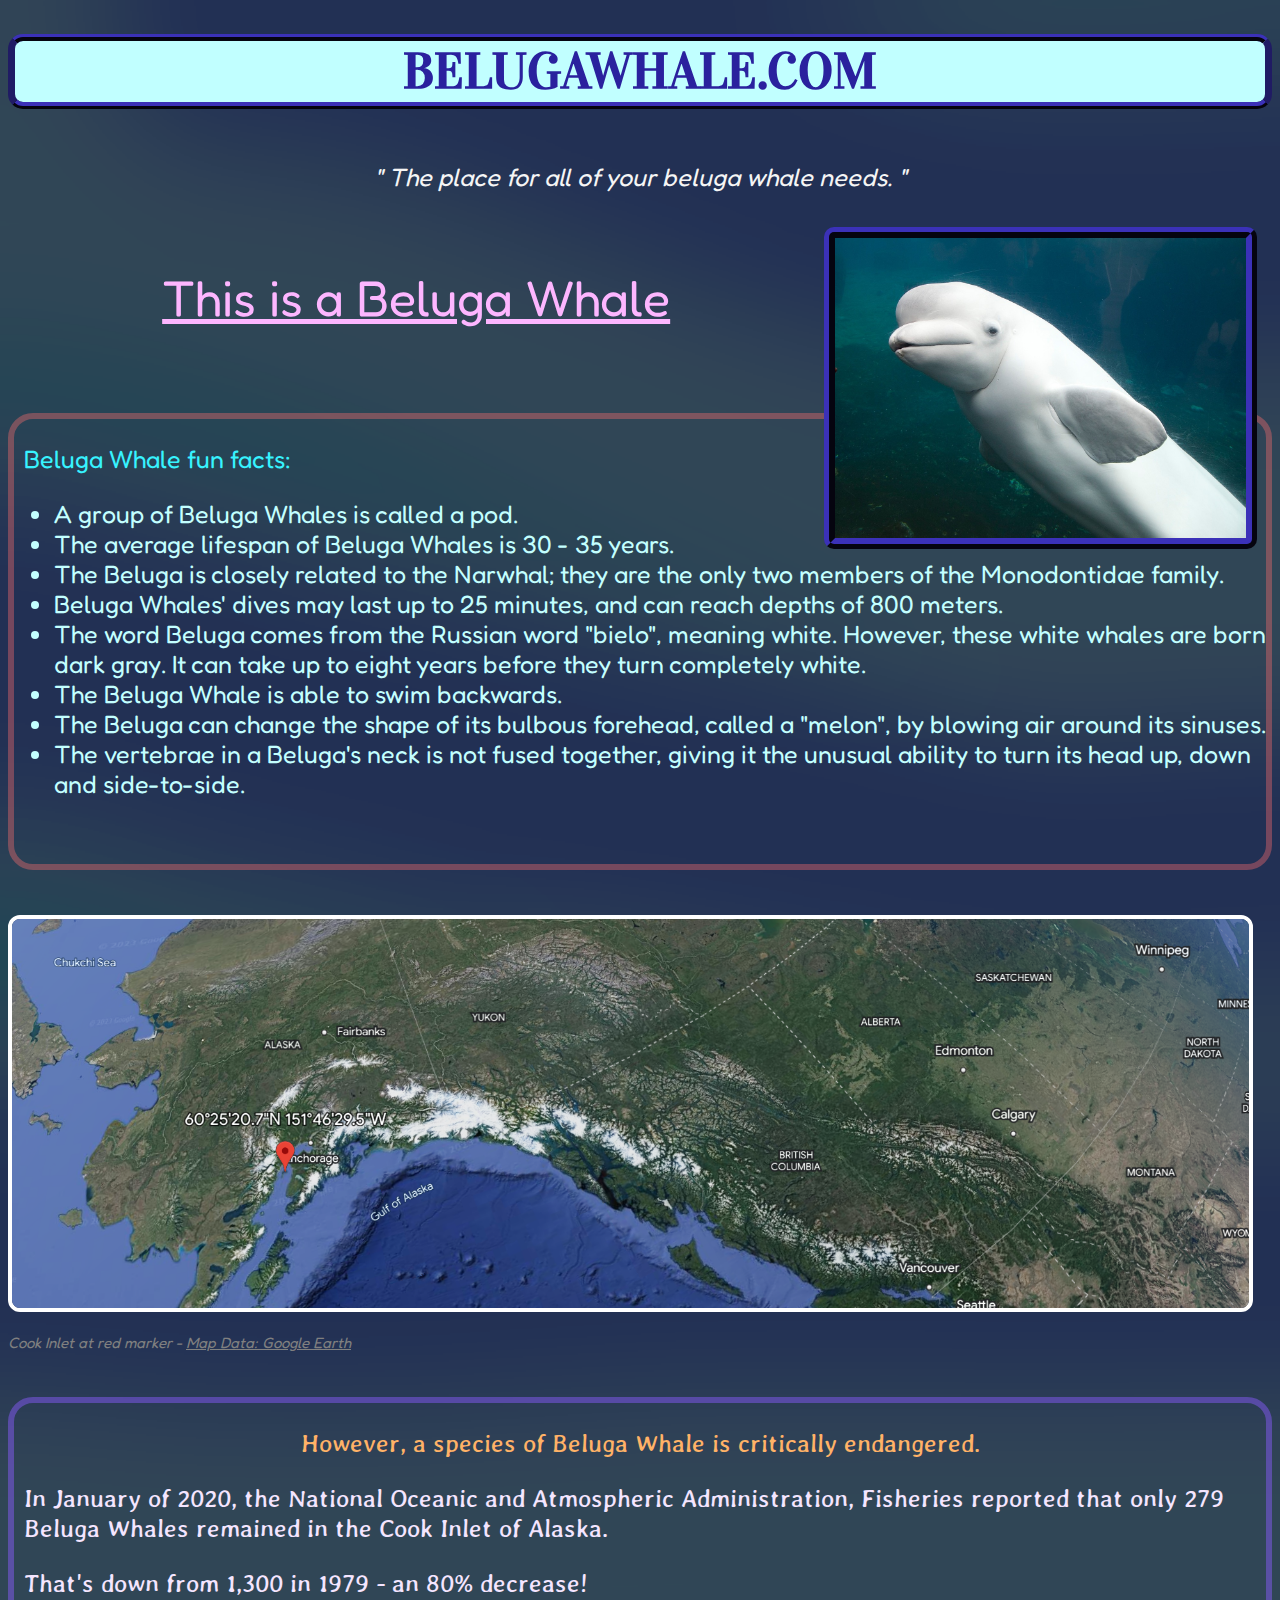
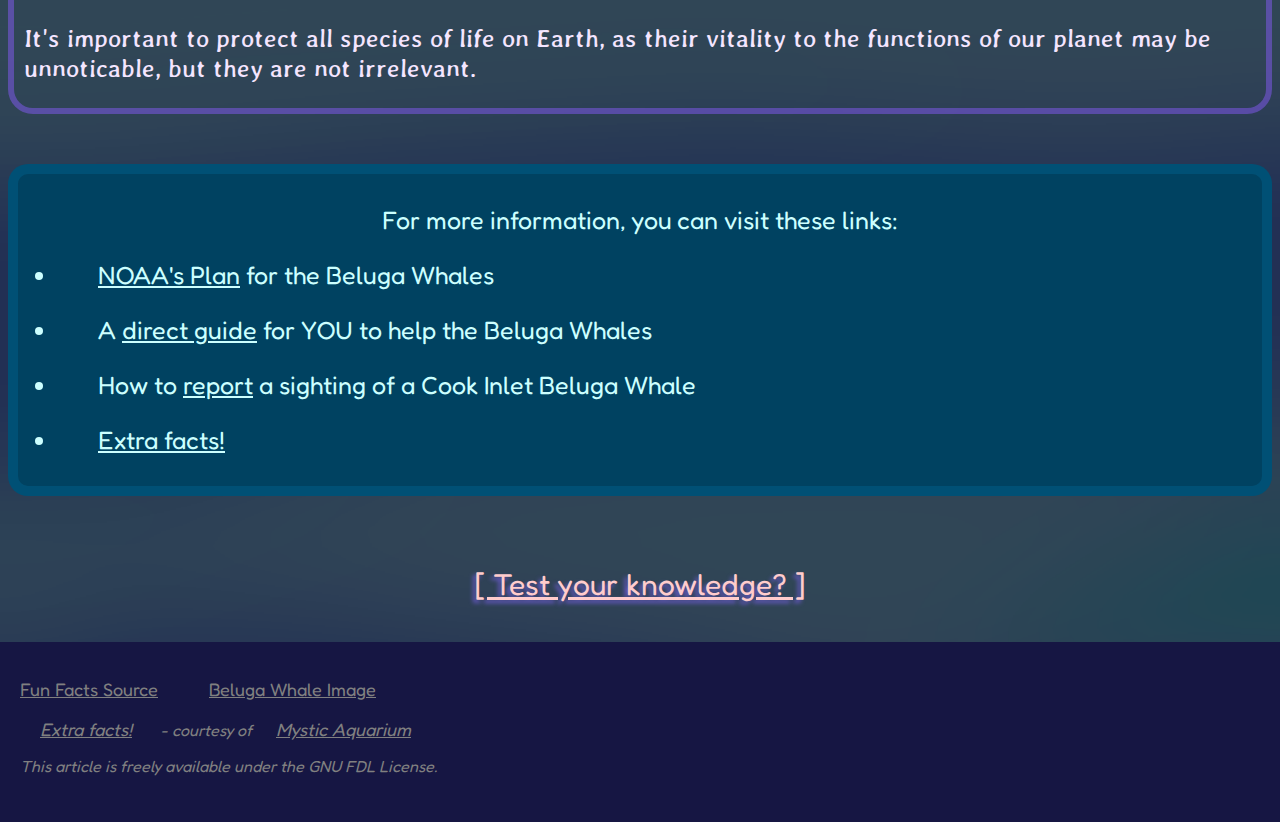
<file: index.html>
<!DOCTYPE html>
<html>

    <head>

        <title>Cook Inlet Beluga Whales</title>
        <link rel="stylesheet" href="css/index.css">
        <link rel="icon" href="img/tab_icon.png">

    </head>

    <body>

        <script src="js/index.js"></script>

        <h1 id="header">BELUGAWHALE.COM</h1>

        <p id="caption">"  The place for all of your beluga whale needs.   "</p>

        <img id="beluga_picture" src="img/beluga.jpg" height="300">

        <a id="picture_caption" href="https://www.gettyimages.com/photos/beluga-whale" target="_blank">This is a Beluga Whale</a>

        <div class="fun_facts">
            <p id="fun_facts_subhead">Beluga Whale fun facts:</p>
            <ul>
                <li>A group of Beluga Whales is called a pod.</li>
                <li>The average lifespan of Beluga Whales is 30 - 35 years.</li>
                <li>The Beluga is closely related to the Narwhal; they are the only two members of the Monodontidae family.</li>
                <li>Beluga Whales' dives may last up to 25 minutes, and can reach depths of 800 meters.</li>
                <li>The word Beluga comes from the Russian word "bielo", meaning white. However, these white whales are born dark gray. 
                    It can take up to eight years before they turn completely white.</li>
                <li>The Beluga Whale is able to swim backwards.</li>
                <li>The Beluga can change the shape of its bulbous forehead, called a "melon",  by blowing air around its sinuses.</li>
                <li>The vertebrae in a Beluga's neck is not fused together, giving it the unusual ability to turn its head up, down and side-to-side.</li>
            </ul>
        </div>

        <div id="cook_inlet_on_map">
            <img src="img/cook_inlet_on_map.png" height="389" alt="Cook Inlet - Relative to Alaska and Canada">
            <p>Cook Inlet at red marker - <a target="_blank"
            href="https://earth.google.com/web/@58.3563301,-137.33789377,-344.56942684a,3494566.20841026d,34.9999997y,17.11177059h,29.30402702t,360r/data=CjIaMBIqGWISLuQRNk5AIeuM74vL-GLAKhY2MC40MjI0MjEsIC0xNTEuNzc0ODQ3GAEgAQ">Map Data: Google Earth</a></p>
        </div>

        <div class="endangered">
            <p id="endangered_subhead"">However, a species of Beluga Whale is critically endangered.</p>
            <div id="endangered_text">
                <p>In January of 2020, the National Oceanic and Atmospheric Administration, Fisheries reported that only 279 Beluga Whales remained in the Cook Inlet of Alaska.</p>
                <p>That's down from 1,300 in 1979 - an 80% decrease!</p>
                <p>It's important to protect all species of life on Earth, as their vitality to the functions of our planet may be unnoticable, but they are not irrelevant.</p>
            </div>
        </div>


        <div class="extra_links">
            <p style="color: rgb(204, 255, 255); text-align: center;">For more information, you can visit these links:</p>
            <div id="extra_links_text">
                <ul>
                    <li>
                        <p><a class="extra_links_a" href="https://www.fisheries.noaa.gov/species/beluga-whale#conservation-management" target="_blank">
                        NOAA's Plan</a> for the Beluga Whales
                        </p>
                    </li>
                    <li>
                        <p>A <a class="extra_links_a" href="https://www.fisheries.noaa.gov/alaska/help-belugas" target="_blank">direct guide</a> for YOU to help the Beluga Whales</p>
                    </li>
                    <li>
                        <p>How to <a class="extra_links_a" href="https://www.cookinletbelugas.com/cibw-sightings" target="_blank">report</a> a sighting of a Cook Inlet Beluga Whale</p>
                    </li>
                    <li>
                        <a class="extra_links_a" href="./misc/beluga_facts_sheet.pdf" target="_blank">Extra facts!</a>
                    </li>
                </ul>
            </div>
        </div>

        <div id="game_page_link">
            <a href="game.html" onclick="gameLinkClicked()">[  Test your knowledge?  ]</a>
        </div>

        <div id="source">
            <footer>
                <a href="https://easyscienceforkids.com/beluga-whale/#:~:text=1%20Beluga%20whales%20are%20gray%20or%20brown%20when,Beluga%20whales%20are%20very%20social.%20...%20More%20items" target="_blank">Fun Facts Source</a>

                <a href="https://pixabay.com/photos/white-dolphin-mammal-dolphin-1057362/" target="_blank">Beluga Whale Image</a>

                <p><a href="./misc/beluga_facts_sheet.pdf" target="_blank">Extra facts!</a> - courtesy of <a target="_blank" href="https://www.mysticaquarium.org/animals-and-exhibits/our-animals/beluga-whales/">Mystic Aquarium</a></p>
                
                <p>This article is freely available under the GNU FDL License.</p>
            </footer>
        </div>


    </body>

</html>
</file>
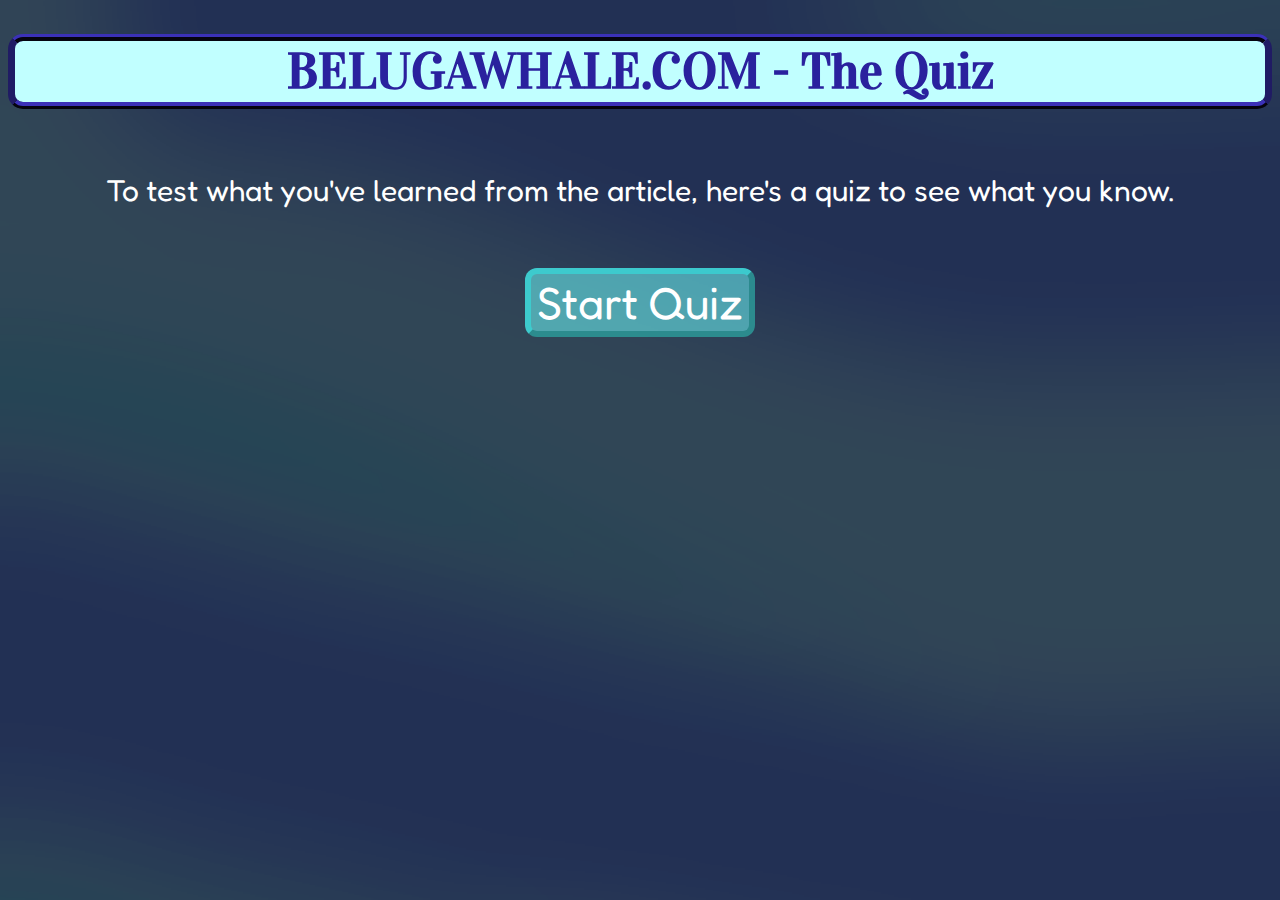
<file: game.html>
<!DOCTYPE html>
<head>

    <title>Beluga Whale Quiz</title>
    <link rel="stylesheet" href="css/game.css">
    <link rel="icon" href="img/tab_icon.png">

</head>

<html>

    <body>

        <h1 id="title">BELUGAWHALE.COM - The Quiz</h1>

        <p id="quiz_desc">To test what you've learned from the article, here's a quiz to see what you know.</p>

        <div id="start_quiz">
            <button id="start_quiz_button">Start Quiz</button>
        </div>

        <div id="questions">
            <span id="question"></span>
        </div>

        <div id="choice">
            <p id="choice_result"></p>
        </div>

        <div id="answer_choices">

            <button id="choice1" hidden="true">Choice 1</button>
            <button id="choice2" hidden="true">Choice 2</button>
            <button id="choice3" hidden="true">Choice 3</button>
            <button id="choice4" hidden="true">Choice 4</button>

        </div>

        <div id="return">
            <button id="return_button">Return to Home Page</button>
        </div>
        
        <script src="js/game.js"></script>

    </body>

</html>
</file>
<file: css/index.css>
@font-face {
    font-family: RussoOne;
    src: url('../fonts/RussoOne-Regular.ttf');
}

@font-face {
    font-family: Vidaloka;
    src: url('../fonts/Vidaloka-Regular.ttf');
}

@font-face {
    font-family: AveriaGruesa;
    src: url('../fonts/AveriaGruesaLibre-Regular.ttf');
}

@font-face {
    font-family: Fredoka;
    src: url('../fonts/Fredoka-VariableFont_wdth,wght.ttf');
}

body {
    background-color: slategray;
    font-family: Fredoka;
    font-size: 25px;
    background-image: url('../img/background.png');
    background-size: cover;
}

h1 {
    color:rgb(42, 33, 158);
    background-color: #c1ffff;
    font-size: 50px;
    font-family: Vidaloka;
    text-align: center;
    border-style: ridge solid ridge solid;
    border-color:rgb(32, 27, 100);
    border-width: 2mm;
    border-radius: 15px;
}

h1:hover {
    background-color: transparent;
    color: white;
    font-style: italic;
}

#caption {
    font-size: 25px;
    font-style: italic;
    color:  whitesmoke;
    text-align: center;
    padding-top: 20px;
    padding-bottom: 10px;
}

#beluga_picture {
    display: block;
    width: auto;
    border-style: ridge;
    border-width: 3mm;
    border-color: rgb(32, 27, 100);
    border-radius: 10px;
    margin-right: 15px;
    float: right;
}

#picture_caption {
    display: block;
    margin: 65px 0px 85px 0px;
    text-align: center;
    font-size: 50px;
    color: #fdb6ff;
}

.fun_facts {
    color: rgb(195 255 255);
    border-style: solid;
    border-width: 6px;
    border-radius: 25px;
    border-color: rgb(255 111 111 / 38%);
    padding-bottom: 40px;
}

#fun_facts_subhead {
    color: rgb(55 243 255);
    margin-left: 10px;
}

#cook_inlet_on_map {
    margin-block-start: 45px;
}

#cook_inlet_on_map img {
    border-style: solid;
    border-color: white;
    border-width: 4px;
    border-radius: 12px;
}

#cook_inlet_on_map p, #cook_inlet_on_map a {
    font-size: 15px;
    font-style: italic;
    color: gray;
}

.endangered {
    color: #f4e5ff;
    font-family: AveriaGruesa;
    border-width: 6px;
    border-style: solid;
    border-radius: 25px;
    border-color: rgb(138 91 255 / 47%);
    margin-block-start: 45px;
}

#endangered_subhead {
    text-align: center;
    color: hsl(29.51deg 100% 70.11%);
}

#endangered_text {
    margin-left: 10px;
}

.extra_links {
    color:rgb(204, 255, 255);
    background-color: rgb(0, 66, 97);
    border-color: rgba(0, 101, 144, 0.429);
    border-style: solid;
    border-width: 10px;
    border-radius: 20px;
    padding: 6px 0px 6px 0px;
    margin: 50px 0px 50px 0px;
}

#extra_links_text {
    text-indent: 40px;
}

.extra_links_a {
    color: rgb(204, 255, 255);
}

#game_page_link {
    text-align: center;
    padding: 20px 0px 40px 0px;
}

#game_page_link a {
    color: rgb(255, 204, 204);
    font-size: 30px;
    text-shadow: -3px 3px 4px slateblue;
}

#game_page_link a:hover {

    opacity: 0.5;
}

#source {
    position: absolute;
    left: 0;
    bottom: 1000000;
    width: 100%;
    background-color: rgb(22, 22, 67);
    color: white;
}

#source footer {
    padding-top: 30px;
    padding-bottom: 30px;
}

#source a {
    color: grey;
    margin-right: 25px;
    font-size: 18px;
    padding-left: 20px;
}

#source p {
    font-size: 16px;
    font-style: italic;
    color: grey;
    padding-left: 20px;
}
</file>
<file: css/game.css>
@font-face {
    font-family: RussoOne;
    src: url('../fonts/RussoOne-Regular.ttf');
}

@font-face {
    font-family: Vidaloka;
    src: url('../fonts/Vidaloka-Regular.ttf');
}

@font-face {
    font-family: AveriaGruesa;
    src: url('../fonts/AveriaGruesaLibre-Regular.ttf');
}

@font-face {
    font-family: Fredoka;
    src: url('../fonts/Fredoka-VariableFont_wdth,wght.ttf');
}

body {
    background-image: url('../img/background.png');
    background-size: cover;
    font-family: Fredoka;
}

h1:hover {
    background-color: transparent;
    color: white;
    font-style: italic;
}

#title {
    color:rgb(42, 33, 158);
    background-color: #c1ffff;
    font-size: 50px;
    font-family: Vidaloka;
    text-align: center;
    border-style: ridge solid ridge solid;
    border-color:rgb(32, 27, 100);
    border-width: 2mm;
    border-radius: 15px;
}

#quiz_desc {
    text-align: center;
    font-size: 30px;
    color: white;
    padding: 30px 0px 30px 0px;
}

#start_quiz {
    text-align: center;

}

#start_quiz_button {
    font-size: 45px;
    font-family: Fredoka;

    border-radius: 12px;
    border-width: 6px;

    background-color: rgba(112, 255, 255, 0.53);
    border-color: rgba(57, 215, 215, 0.749);
    color: white;
}

#questions {
    padding: 40px 0px 40px 0px;
    text-align: center;
    font-size: 50px;
    color: white;
}

#choice_result {
    text-align: center;
    font-size: 50px;
    color: white;
}

#answer_choices {
    text-align: center;
}

#return {
    text-align: center;
}

#return_button {
    padding: 10px 20px 10px 20px;
    font-size: 30px;
    font-family: Fredoka;
    border-radius: 15px;
    border-width: 5px;
    border-color: rgba(255, 255, 255, 0.5);
    color: white;
    background-color: rgba(0, 0, 0, 0.5);
}

#answer_choices button {
    margin: 40px 70px 40px 70px;
    padding: 10px 20px 10px 20px;
    font-size: 30px;
    font-family: Fredoka;
    border-radius: 15px;
    border-width: 5px;
    border-color: rgba(255, 255, 255, 0.5);
    color: white;
    background-color: rgba(0, 0, 0, 0.5);
}
</file>
